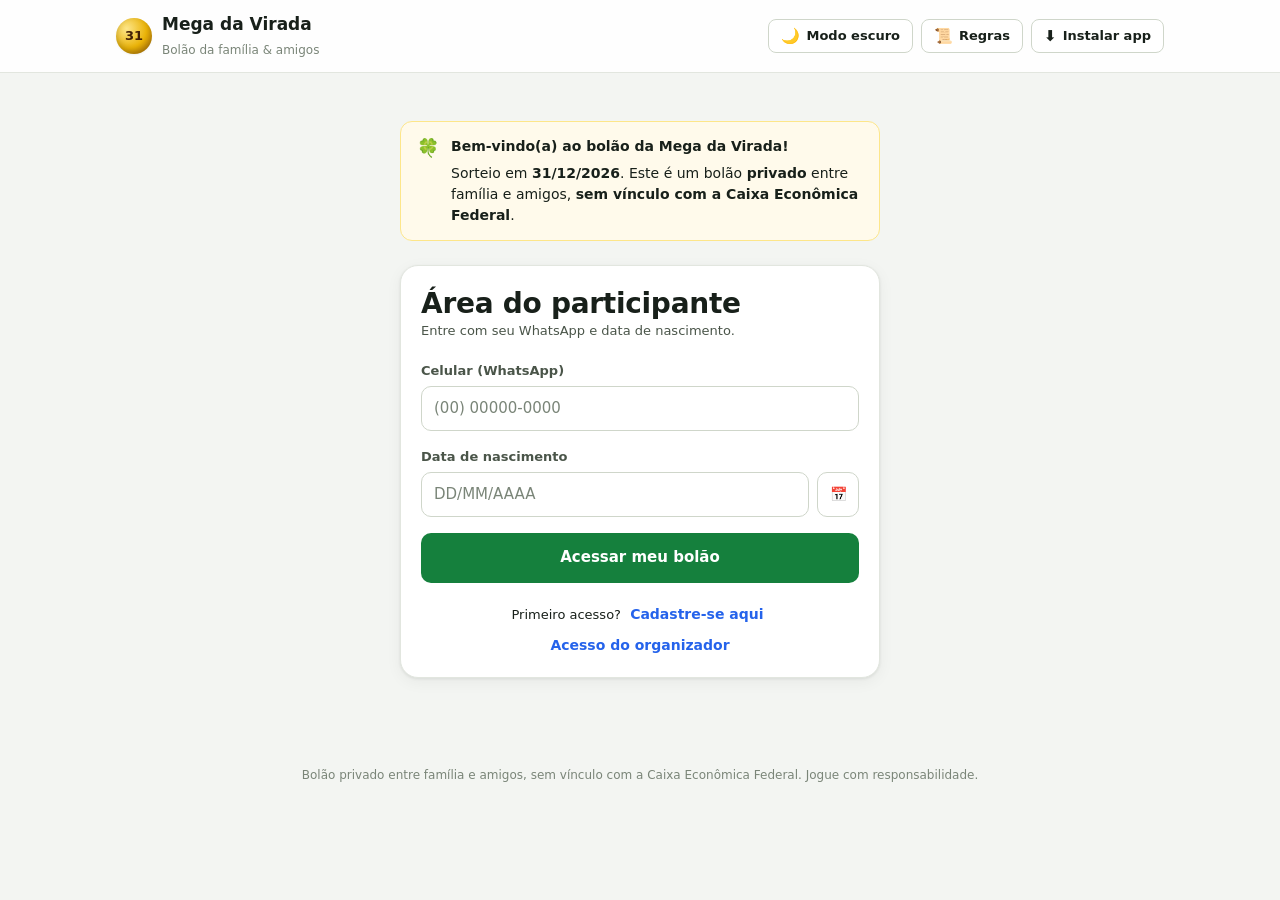
<file: index.html>
<!DOCTYPE html>
<html lang="pt-BR">
<head>
  <meta charset="UTF-8">
  <meta http-equiv="Content-Security-Policy" content="default-src 'self'; script-src 'self' https://cdnjs.cloudflare.com; style-src 'self' 'unsafe-inline' https://fonts.googleapis.com; font-src https://fonts.gstatic.com; img-src 'self' data: blob:; connect-src 'self' https://script.google.com https://script.googleusercontent.com; manifest-src 'self'; worker-src 'self'; object-src 'none'; base-uri 'self'; form-action 'self'">
  <meta name="referrer" content="strict-origin-when-cross-origin">
  <meta name="robots" content="noindex">
  <meta name="viewport" content="width=device-width, initial-scale=1, viewport-fit=cover">
  <title>Bolão da Mega da Virada</title>
  <meta name="description" content="Bolão da Mega da Virada da família e amigos: cadastro, escolha dos 5 jogos, pagamento via PIX e acompanhamento.">
  <meta name="theme-color" content="#15803d">
  <link rel="manifest" href="manifest.json">
  <link rel="icon" href="icons/icon.svg" type="image/svg+xml">
  <link rel="apple-touch-icon" href="icons/apple-touch-icon.png">
  <meta name="apple-mobile-web-app-title" content="Mega Bolão">
  <link rel="preconnect" href="https://fonts.googleapis.com">
  <link rel="preconnect" href="https://fonts.gstatic.com" crossorigin>
  <link rel="stylesheet" href="https://fonts.googleapis.com/css2?family=Inter:wght@400;500;600;700;800&display=swap">
  <script src="js/tema-inicial.js"></script>
  <link rel="stylesheet" href="css/styles.css">
  <script type="module" src="js/main.js"></script>
</head>
<body>
  <div id="progress" class="progress" hidden></div>

  <header class="app-header">
    <div class="app-header__inner">
      <a class="brand" href="./" aria-label="Bolão da Mega da Virada - início">
        <span class="brand__logo brand__logo--virada" aria-hidden="true">31</span>
        <span>
          <span class="brand__name">Mega da Virada</span><br>
          <span class="brand__tag">Bolão da família &amp; amigos</span>
        </span>
      </a>
      <nav class="header-actions">
        <button class="btn btn--outline btn--sm btn--hdr" data-action="toggle-theme" aria-pressed="false" aria-label="Ativar modo escuro" title="Modo escuro"><span data-theme-icon aria-hidden="true">🌙</span> <span class="btn__text" data-theme-label>Modo escuro</span></button>
        <button class="btn btn--outline btn--sm btn--hdr" data-action="open-dialog" data-dialog="dialog-regras" aria-label="Regras do bolão"><span aria-hidden="true">📜</span> <span class="btn__text">Regras</span></button>
        <button class="btn btn--outline btn--sm btn--hdr" data-action="install" aria-label="Instalar app"><span aria-hidden="true">⬇️</span> <span class="btn__text">Instalar app</span></button>
        <button class="btn btn--outline btn--sm" data-action="logout" data-show="user" hidden>Sair</button>
      </nav>
    </div>
  </header>

  <main class="container stack-lg">

    <div id="demo-banner" class="notice notice--warn" hidden>
      <span class="notice__icon" aria-hidden="true">⚙️</span>
      <p><strong>Modo demonstração:</strong> os dados ficam salvos só neste navegador. Para usar a planilha, preencha <code>API_URL</code> em <code>js/config.js</code>.</p>
    </div>

    <!-- ================= LOGIN ================= -->
    <section id="view-login" class="view stack-lg" data-view="guest">
      <div class="notice notice--warn narrow">
        <span class="notice__icon" aria-hidden="true">🍀</span>
        <div>
          <p><strong>Bem-vindo(a) ao bolão da Mega da Virada!</strong></p>
          <p>Sorteio em <strong id="data-sorteio">31/12</strong>. Este é um bolão <strong>privado</strong> entre família e amigos, <strong>sem vínculo com a Caixa Econômica Federal</strong>.</p>
        </div>
      </div>

      <div class="card narrow">
        <h1 class="page-title">Área do participante</h1>
        <p class="page-subtitle small">Entre com seu WhatsApp e data de nascimento.</p>

        <form id="form-login" class="stack" novalidate style="margin-top:20px">
          <div class="field">
            <label class="label" for="login-phone">Celular (WhatsApp)</label>
            <input class="input" id="login-phone" name="phone" type="tel" inputmode="numeric" autocomplete="tel-national" placeholder="(00) 00000-0000" data-mask="phone" required>
          </div>
          <div class="field">
            <label class="label" for="login-birthdate">Data de nascimento</label>
            <div class="input-group">
              <input class="input" id="login-birthdate" name="birthdate" type="text" inputmode="numeric" autocomplete="bday" placeholder="DD/MM/AAAA" maxlength="10" data-mask="date" required>
              <button type="button" class="btn btn--outline btn--icon" data-action="open-calendar" data-target="login-birthdate" aria-label="Abrir calendário">📅</button>
              <input type="date" class="date-proxy" data-proxy-for="login-birthdate" tabindex="-1" aria-hidden="true">
            </div>
          </div>
          <button type="submit" class="btn btn--primary btn--block btn--lg">Acessar meu bolão</button>
        </form>

        <div class="stack-sm center" style="margin-top:20px">
          <p class="small">Primeiro acesso? <button class="btn btn--link" data-action="go-register">Cadastre-se aqui</button></p>
          <div><a class="btn btn--whatsapp btn--sm" data-whatsapp target="_blank" rel="noopener" hidden>💬 Tirar dúvidas no WhatsApp</a></div>
          <div><a class="btn btn--link small muted" href="admin.html">Acesso do organizador</a></div>
        </div>
      </div>
    </section>

    <!-- ================= CADASTRO ================= -->
    <section id="view-register" class="view" data-view="guest" hidden>
      <form id="form-register" class="card stack" style="max-width:640px;margin-inline:auto" novalidate>
        <div>
          <p class="section-title">Primeiro acesso</p>
          <h1 class="page-title">Cadastro no bolão</h1>
        </div>

        <div class="notice">
          <span class="notice__icon" aria-hidden="true">ℹ️</span>
          <div>
            <p><strong>Como funciona o nosso bolão</strong></p>
            <p>A cota é de <strong data-valor="total">R$ 60,00</strong>, dividida assim:</p>
            <dl style="margin:6px 0 0">
              <div class="kv"><dt>Seus 5 jogos individuais (5 × R$ 6,00) — você escolhe as 6 dezenas de cada um</dt><dd data-valor="jogos">R$ 30,00</dd></div>
              <div class="kv"><dt>Fundo do grupo para <strong>jogos especiais de 7, 8 ou 9 dezenas</strong> (a quantidade depende do total arrecadado)</dt><dd data-valor="fundo">R$ 30,00</dd></div>
            </dl>
            <p>Todos os jogos registrados ficam disponíveis no painel para conferência de todos.</p>
            <p>⏰ O pagamento pode ser feito agora ou depois, até <strong data-edicao="prazoPagamento">28/12 às 12h</strong>. Em <strong data-edicao="registroJogos">28/12 às 18h</strong> os jogos são registrados e o bolão é fechado.</p>
          </div>
        </div>

        <div class="field">
          <label class="label" for="reg-name">Nome completo</label>
          <input class="input" id="reg-name" name="name" type="text" autocomplete="name" placeholder="Ex: Maria da Silva" maxlength="100" required>
        </div>
        <div class="grid-2">
          <div class="field">
            <label class="label" for="reg-phone">Celular (WhatsApp)</label>
            <input class="input" id="reg-phone" name="phone" type="tel" inputmode="numeric" autocomplete="tel-national" placeholder="(00) 00000-0000" data-mask="phone" required>
            <span class="hint">É seu login e usamos para confirmar o pagamento.</span>
          </div>
          <div class="field">
            <label class="label" for="reg-birthdate">Data de nascimento</label>
            <div class="input-group">
              <input class="input" id="reg-birthdate" name="birthdate" type="text" inputmode="numeric" autocomplete="bday" placeholder="DD/MM/AAAA" maxlength="10" data-mask="date" required>
              <button type="button" class="btn btn--outline btn--icon" data-action="open-calendar" data-target="reg-birthdate" aria-label="Abrir calendário">📅</button>
              <input type="date" class="date-proxy" data-proxy-for="reg-birthdate" tabindex="-1" aria-hidden="true">
            </div>
          </div>
        </div>

        <label class="checkbox">
          <input type="checkbox" name="terms" required>
          Li e aceito as regras e condições deste bolão privado.
        </label>

        <div class="row row--between">
          <button type="button" class="btn btn--ghost" data-action="go-login">← Voltar</button>
          <button type="submit" class="btn btn--primary">Cadastrar e escolher jogos</button>
        </div>

        <div class="duvidas" data-whatsapp-box hidden>
          <p class="small">Ficou com alguma dúvida antes de se cadastrar? Fale direto com o organizador.</p>
          <a class="btn btn--whatsapp btn--sm" data-whatsapp target="_blank" rel="noopener" hidden>💬 Tirar dúvidas no WhatsApp</a>
        </div>
      </form>
    </section>

    <!-- ================= ESCOLHA DOS 5 JOGOS ================= -->
    <section id="view-wizard" class="view" data-view="user" hidden>
      <div class="card stack" style="max-width:760px;margin-inline:auto">
        <div class="row row--between" style="align-items:flex-start">
          <div>
            <p class="section-title" id="wizard-secao">Seus palpites</p>
            <h1 class="page-title" id="wizard-titulo">Jogo 1 de 5</h1>
            <p class="page-subtitle small" id="wizard-greeting"></p>
          </div>
          <button type="button" class="btn btn--ghost btn--sm" id="btn-cancelar-edicao" data-action="cancel-edit" hidden>✕ Cancelar</button>
        </div>

        <nav class="steps" id="wizard-steps" aria-label="Jogos"></nav>

        <div class="card card--flat stack-sm" style="padding:14px">
          <div class="row row--between row--wrap">
            <span class="small" id="wizard-contador">0 de 6 dezenas marcadas</span>
            <div class="row">
              <button type="button" class="btn btn--outline btn--sm" data-action="surpresinha">🎲 Surpresinha</button>
              <button type="button" class="btn btn--ghost btn--sm" data-action="clear-game">🧹 Limpar</button>
            </div>
          </div>
          <div id="wizard-selecao"></div>
        </div>

        <div class="picker" id="picker" role="group" aria-label="Volante com as dezenas de 01 a 60"></div>
        <p class="hint">A surpresinha completa só as dezenas que faltam — as que você já marcou são mantidas.</p>

        <div class="row row--between">
          <button type="button" class="btn btn--ghost" id="btn-prev-game" data-action="prev-game">← Jogo anterior</button>
          <button type="button" class="btn btn--info" id="btn-next-game" data-action="next-game" style="margin-left:auto">Próximo jogo →</button>
        </div>
      </div>
    </section>

    <!-- ================= REVISÃO ================= -->
    <section id="view-review" class="view" data-view="user" hidden>
      <div class="card stack" style="max-width:640px;margin-inline:auto">
        <div>
          <p class="section-title">Quase lá</p>
          <h1 class="page-title" id="review-titulo">Revise seus 5 jogos</h1>
          <p class="page-subtitle small">Confira com atenção. Nenhum jogo pode ser igual a outro.</p>
        </div>
        <div id="review-list" class="stack-sm"></div>
        <div class="row row--between row--wrap">
          <div class="row row--wrap">
            <button type="button" class="btn btn--ghost" data-action="back-to-wizard">✏️ Alterar números</button>
            <button type="button" class="btn btn--ghost" id="btn-cancelar-revisao" data-action="cancel-edit" hidden>✕ Cancelar</button>
          </div>
          <button type="button" class="btn btn--primary" data-action="submit-games">✅ Confirmar e ir para o pagamento</button>
        </div>
      </div>
    </section>

    <!-- ================= PAGAMENTO PIX ================= -->
    <section id="view-payment" class="view" data-view="user" hidden>
      <div class="card card--brand stack narrow">
        <div class="center stack-sm">
          <p class="section-title" id="pay-preco-label">Valor da cota</p>
          <p class="price" id="pay-preco">R$ 60,00</p>
          <p class="small" id="pay-parcial" hidden></p>
        </div>

        <dl style="margin:0">
          <div class="kv"><dt>Seus 5 jogos individuais (5 × R$ 6,00)</dt><dd data-valor="jogos">R$ 30,00</dd></div>
          <div class="kv"><dt>Fundo do grupo — jogos de 7, 8 ou 9 dezenas</dt><dd data-valor="fundo">R$ 30,00</dd></div>
        </dl>

        <div class="field">
          <label class="label" for="pay-pix" id="pay-pix-label">Chave PIX</label>
          <div class="input-group">
            <input class="input mono" id="pay-pix" type="text" readonly>
            <button class="btn btn--primary" data-action="copy-pix">Copiar</button>
          </div>
          <span class="hint" id="pay-titular"></span>
        </div>

        <div class="notice notice--warn small">
          <span class="notice__icon" aria-hidden="true">⏰</span>
          <div>
            <p><strong>Prazo: até <span data-edicao="prazoPagamento">28/12 às 12h</span>.</strong> Em <span data-edicao="registroJogos">28/12 às 18h</span> os jogos são registrados na loteria e o bolão é fechado — quem não pagou fica de fora.</p>
            <p>Depois de fazer o PIX no app do seu banco, toque em <strong>"Já paguei"</strong> para avisar o organizador.</p>
          </div>
        </div>

        <div class="notice notice--danger small" id="pay-aviso-integral" role="note" hidden>
          <span class="notice__icon" aria-hidden="true">⚠️</span>
          <p><strong>Atenção:</strong> <span id="pay-aviso-integral-texto"></span></p>
        </div>

        <p class="notice notice--success small" id="pay-status" hidden></p>

        <div class="stack-sm">
          <button class="btn btn--primary btn--block btn--lg" id="pay-confirmar" data-action="notify-payment">👉 Já paguei, avisar o organizador</button>
          <button class="btn btn--outline btn--block" id="pay-parcial-btn" data-action="notify-partial">💸 Paguei só uma parte</button>
          <button class="btn btn--outline btn--block" id="pay-depois" data-action="pay-later">🕒 Pagar depois</button>
          <p class="hint center" id="pay-depois-hint">Sem problema: o PIX fica disponível no seu painel até o prazo.</p>
          <button class="btn btn--ghost btn--block" id="pay-voltar" data-action="go-dashboard" hidden>Ir para o meu painel →</button>
          <a class="btn btn--whatsapp btn--block" data-whatsapp target="_blank" rel="noopener" hidden>💬 Dúvidas sobre o pagamento? Fale no WhatsApp</a>
        </div>
      </div>
    </section>

    <!-- ================= PAINEL DO PARTICIPANTE ================= -->
    <section id="view-dashboard" class="view stack-lg" data-view="user" hidden>
      <div class="hero hero--virada">
        <div class="row row--between row--wrap" style="position:relative;z-index:1">
          <div>
            <h1 class="page-title">Olá, <span id="dash-nome"></span>!</h1>
            <p class="page-subtitle small" id="dash-telefone"></p>
          </div>
          <div class="row row--wrap">
            <a class="btn btn--ghost btn--sm" data-whatsapp target="_blank" rel="noopener" hidden>💬 Tirar dúvidas</a>
            <button class="btn btn--ghost btn--sm" data-action="refresh-dashboard">↻ Atualizar</button>
          </div>
        </div>
        <div class="grid-stats" style="margin-top:18px">
          <div class="stat"><p class="stat__label">Pagamento</p><p class="stat__value" id="dash-pagamento">—</p></div>
          <div class="stat"><p class="stat__label">Participantes no bolão</p><p class="stat__value" id="dash-participantes">—</p></div>
          <div class="stat"><p class="stat__label">Cota</p><p class="stat__value" data-valor="total">—</p></div>
          <div class="stat"><p class="stat__label">Bolão</p><p class="stat__value" id="dash-status">—</p></div>
        </div>
      </div>

      <div id="dash-avisos" class="stack-sm" hidden></div>

      <!-- Conferência + comprovante completo: liberados depois do fechamento do bolão -->
      <article class="card stack" id="dash-conferencia" hidden>
        <header class="card__header" style="margin:0">
          <h2 class="card__title">🏆 Conferência do resultado</h2>
          <button class="btn btn--outline btn--sm" data-action="download-all-games">📄 Baixar todos os jogos</button>
        </header>
        <p class="small muted">O bolão está fechado e os jogos estão definitivos. Depois do sorteio, digite as 6 dezenas sorteadas para conferir os seus jogos, os jogos especiais do bolão e os jogos dos outros participantes. Aparecem os jogos com <strong>4 ou mais acertos</strong>.</p>
        <p class="notice notice--warn small" id="conf-meus-fora" hidden>Seus jogos não entram na conferência porque o pagamento da cota não foi confirmado antes do fechamento.</p>
        <form id="form-conf-participante" class="field" novalidate>
          <label class="label" for="conf-part-dezenas">6 dezenas sorteadas</label>
          <div class="input-group">
            <input class="input mono" id="conf-part-dezenas" name="sorteadas" type="text" inputmode="numeric" placeholder="05, 14, 23, 32, 48, 57" autocomplete="off">
            <button type="submit" class="btn btn--warn">Conferir</button>
          </div>
        </form>
        <div id="conf-part-resultado" class="stack-sm"></div>
      </article>

      <div class="grid-3">
        <article class="card card--fill">
          <header class="card__header" style="flex-wrap:wrap">
            <h2 class="card__title" style="white-space:nowrap">Seus 5 jogos</h2>
            <div class="row">
              <button class="btn btn--primary btn--sm" id="btn-editar-jogos" data-action="edit-games" hidden>✏️ Editar</button>
              <button class="btn btn--outline btn--sm" id="btn-comprovante" data-action="download-receipt" hidden>📄 Comprovante</button>
            </div>
          </header>
          <p class="hint" id="dash-meus-prazo" style="margin-bottom:12px" hidden></p>
          <div id="dash-meus-jogos" class="stack-sm"></div>
        </article>

        <article class="card card--fill">
          <header class="card__header">
            <h2 class="card__title">Jogos especiais do bolão</h2>
            <span class="card__icon" aria-hidden="true">🌟</span>
          </header>
          <p class="small muted" style="margin-bottom:12px">Apostas de 7, 8 ou 9 dezenas feitas com o fundo do grupo (<span data-valor="fundo">R$ 30,00</span> de cada cota).</p>
          <div id="dash-oficiais" class="stack-sm"></div>
        </article>

        <article class="card card--fill">
          <header class="card__header">
            <div class="row" style="gap:6px">
              <h2 class="card__title">Jogos do grupo</h2>
              <button class="btn-info" data-action="open-dialog" data-dialog="dialog-info-grupo" aria-label="Por que os jogos do grupo podem mudar?" title="Os jogos podem sofrer alterações">i</button>
            </div>
            <span class="badge" id="dash-outros-qtd">0</span>
          </header>
          <p class="small muted">Transparência total: todas as dezenas apostadas pelos outros participantes, sem nomes nem telefones.</p>
          <details class="disclosure" id="dash-outros-lista" style="margin-top:12px">
            <summary>Ver todos os jogos</summary>
            <div class="disclosure__body scroll-y scroll-y--lg stack-sm" id="dash-outros"></div>
          </details>
        </article>
      </div>

      <div class="banner">
        <div>
          <p style="color:#fff;font-weight:700;font-size:15px">🤝 Convide família e amigos</p>
          <p>O prêmio já está em <span data-edicao="premioEstimado">mais de R$ 1 bilhão</span>! Mais gente no bolão = mais jogos especiais para todos.</p>
        </div>
        <div class="row row--wrap">
          <button class="btn btn--whatsapp btn--sm" data-action="invite-whatsapp">📱 WhatsApp</button>
          <button class="btn btn--outline btn--sm" data-action="invite-share">📤 Outros apps</button>
          <button class="btn btn--outline btn--sm" data-action="invite-copy">🔗 Copiar convite</button>
        </div>
      </div>
    </section>
  </main>

  <footer class="app-footer">
    Bolão privado entre família e amigos, sem vínculo com a Caixa Econômica Federal. Jogue com responsabilidade.
  </footer>

  <!-- ================= DIÁLOGOS ================= -->
  <dialog class="modal" id="dialog-regras">
    <div class="modal__header"><h3 class="modal__title">📜 Regras do bolão</h3></div>
    <div class="modal__body stack-sm small">
      <p>Cada participante paga uma cota de <strong data-valor="total">R$ 60,00</strong> via PIX:</p>
      <p><strong data-valor="jogos">R$ 30,00</strong> pagam os seus <strong>5 jogos</strong> de 6 dezenas, escolhidos por você.</p>
      <p><strong data-valor="fundo">R$ 30,00</strong> vão para o <strong>fundo do grupo</strong>, usado pelo organizador para jogos especiais de 7, 8 ou 9 dezenas.</p>
      <p>O pagamento vai até <strong data-edicao="prazoPagamento">28/12 às 12h</strong>. Em <strong data-edicao="registroJogos">28/12 às 18h</strong> os jogos são registrados e o bolão é fechado — só participa quem tiver o pagamento confirmado. O registro é antecipado por causa da instabilidade do sistema das loterias nos dias 30 e 31/12.</p>
      <p>Dá para pagar a cota em partes, mas ela precisa estar <strong>paga por inteiro até o prazo</strong>. Quem não completar o pagamento não participa do bolão e <strong>o valor já pago não é devolvido</strong>.</p>
    </div>
    <div class="modal__footer"><button class="btn btn--info" data-action="close-dialog">Entendi</button></div>
  </dialog>

  <dialog class="modal" id="dialog-convite">
    <div class="modal__header"><h3 class="modal__title">🎉 Cadastro concluído! Bora chamar mais gente?</h3></div>
    <div class="modal__body stack-sm small">
      <p>O prêmio da Mega da Virada já está em <strong data-edicao="premioEstimado">mais de R$ 1 bilhão</strong>. Cada nova cota aumenta o fundo do grupo e garante mais jogos especiais de 7, 8 e 9 dezenas — mais chances para todo mundo.</p>
      <p class="muted">Mensagem que será enviada:</p>
      <p class="card card--flat" style="padding:12px;white-space:pre-line;font-size:13px" data-convite-preview></p>
    </div>
    <div class="modal__footer">
      <button class="btn btn--whatsapp" data-action="invite-whatsapp">📱 WhatsApp</button>
      <button class="btn btn--outline" data-action="invite-share">📤 Outros apps</button>
      <button class="btn btn--outline" data-action="invite-copy">🔗 Copiar</button>
      <button class="btn btn--ghost" data-action="close-dialog">Agora não</button>
    </div>
  </dialog>

  <dialog class="modal" id="dialog-pag-parcial">
    <form id="form-pag-parcial" novalidate>
      <div class="modal__header"><h3 class="modal__title">💸 Informar pagamento parcial</h3></div>
      <div class="modal__body stack-sm">
        <p class="small" id="parcial-info"></p>
        <div class="field">
          <label class="label" for="parcial-valor">Valor que você pagou agora (R$)</label>
          <input class="input mono" id="parcial-valor" name="valor" type="text" inputmode="decimal" autocomplete="off" maxlength="12" required>
          <span class="hint">O organizador recebe um aviso e, depois de conferir no extrato, registra o valor. O restante pode ser pago até <span data-edicao="prazoPagamento">28/12 às 12h</span>.</span>
        </div>
      </div>
      <div class="modal__footer">
        <button type="button" class="btn btn--ghost" data-action="close-dialog">Cancelar</button>
        <button type="submit" class="btn btn--primary">📨 Avisar o organizador</button>
      </div>
    </form>
  </dialog>

  <dialog class="modal" id="dialog-info-grupo">
    <div class="modal__header"><h3 class="modal__title">ℹ️ Os jogos do grupo podem mudar</h3></div>
    <div class="modal__body stack-sm small">
      <p>Os jogos mostrados aqui <strong>ainda podem sofrer alterações</strong>: cada participante pode editar os próprios palpites até o fechamento do bolão, em <strong data-edicao="registroJogos">28/12 às 18h</strong>.</p>
      <p>A lista também muda quando novas pessoas entram no bolão ou quando alguém é removido pelo organizador.</p>
      <p>Depois do fechamento, os jogos ficam definitivos e são esses que serão registrados na loteria.</p>
    </div>
    <div class="modal__footer"><button class="btn btn--info" data-action="close-dialog">Entendi</button></div>
  </dialog>

  <dialog class="modal" id="dialog-install">
    <div class="modal__header"><h3 class="modal__title">Instalar aplicativo</h3></div>
    <div class="modal__body small" id="install-instructions"></div>
    <div class="modal__footer"><button class="btn btn--outline" data-action="close-dialog">Entendi</button></div>
  </dialog>

  <div class="toasts" id="toasts" aria-live="polite" aria-atomic="false"></div>
</body>
</html>
</file>
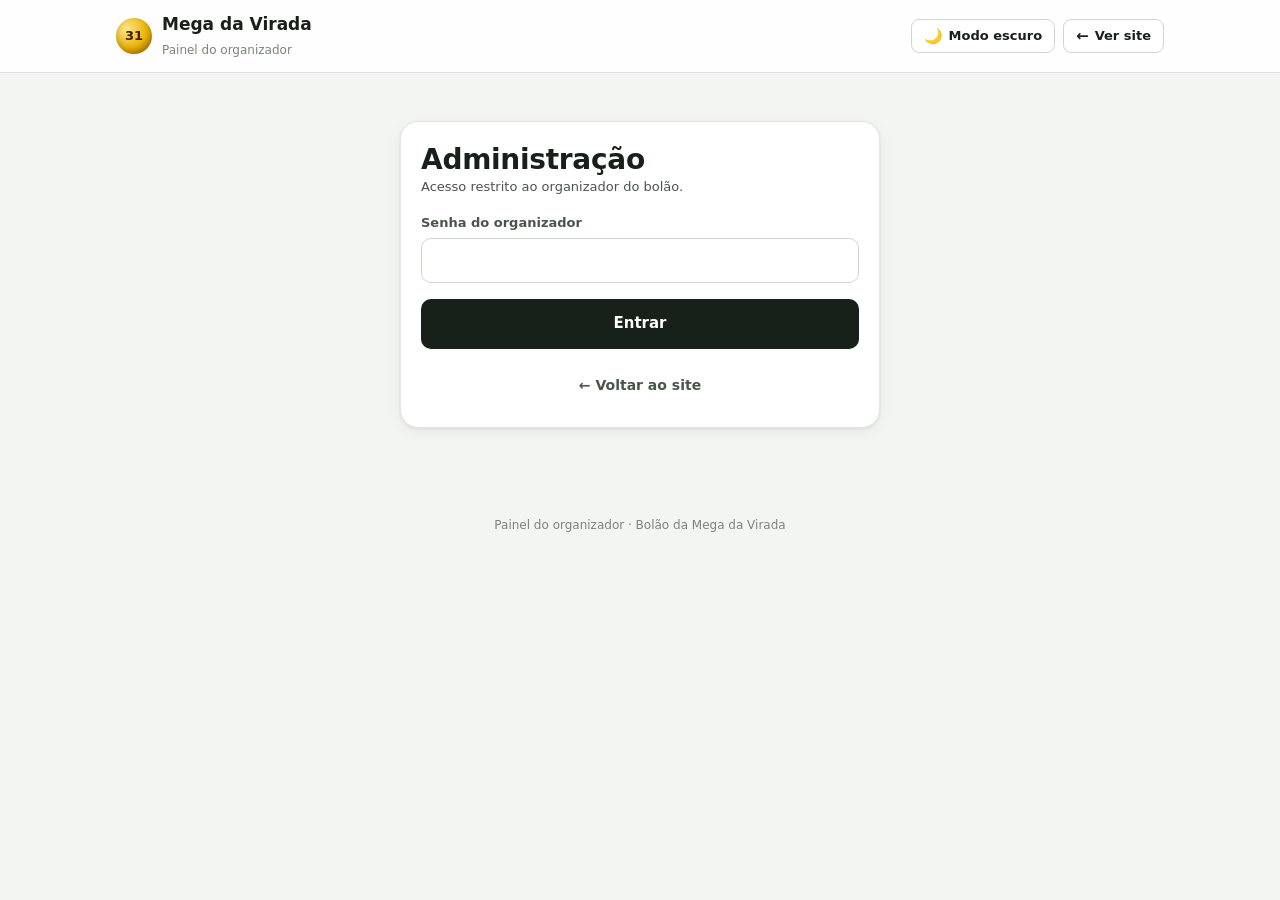
<file: admin.html>
<!DOCTYPE html>
<html lang="pt-BR">
<head>
  <meta charset="UTF-8">
  <meta http-equiv="Content-Security-Policy" content="default-src 'self'; script-src 'self' https://cdnjs.cloudflare.com; style-src 'self' 'unsafe-inline' https://fonts.googleapis.com; font-src https://fonts.gstatic.com; img-src 'self' data: blob:; connect-src 'self' https://script.google.com https://script.googleusercontent.com; manifest-src 'self'; worker-src 'self'; object-src 'none'; base-uri 'self'; form-action 'self'">
  <meta name="referrer" content="strict-origin-when-cross-origin">
  <meta name="viewport" content="width=device-width, initial-scale=1, viewport-fit=cover">
  <title>Organizador · Bolão da Mega da Virada</title>
  <meta name="robots" content="noindex">
  <meta name="theme-color" content="#15803d">
  <link rel="manifest" href="manifest.json">
  <link rel="icon" href="icons/icon.svg" type="image/svg+xml">
  <link rel="apple-touch-icon" href="icons/apple-touch-icon.png">
  <link rel="preconnect" href="https://fonts.googleapis.com">
  <link rel="preconnect" href="https://fonts.gstatic.com" crossorigin>
  <link rel="stylesheet" href="https://fonts.googleapis.com/css2?family=Inter:wght@400;500;600;700;800&display=swap">
  <script src="js/tema-inicial.js"></script>
  <link rel="stylesheet" href="css/styles.css">
  <script type="module" src="js/admin-main.js"></script>
</head>
<body>
  <div id="progress" class="progress" hidden></div>

  <header class="app-header">
    <div class="app-header__inner">
      <a class="brand" href="./" aria-label="Voltar ao site do bolão">
        <span class="brand__logo brand__logo--virada" aria-hidden="true">31</span>
        <span>
          <span class="brand__name">Mega da Virada</span><br>
          <span class="brand__tag">Painel do organizador</span>
        </span>
      </a>
      <nav class="header-actions">
        <button class="btn btn--outline btn--sm btn--hdr" data-action="toggle-theme" aria-pressed="false" aria-label="Ativar modo escuro" title="Modo escuro"><span data-theme-icon aria-hidden="true">🌙</span> <span class="btn__text" data-theme-label>Modo escuro</span></button>
        <a class="btn btn--outline btn--sm btn--hdr" href="./" aria-label="Ver site"><span aria-hidden="true">←</span> <span class="btn__text">Ver site</span></a>
        <button class="btn btn--outline btn--sm" data-action="logout" data-show="admin" hidden>Sair</button>
      </nav>
    </div>
  </header>

  <main class="container stack-lg">

    <div id="demo-banner" class="notice notice--warn" hidden>
      <span class="notice__icon" aria-hidden="true">⚙️</span>
      <p><strong>Modo demonstração:</strong> dados salvos só neste navegador. Senha do organizador: <code id="demo-senha"></code>.</p>
    </div>

    <!-- ================= LOGIN ADMIN ================= -->
    <section id="view-admin-login" class="view" data-view="guest">
      <form id="form-admin-login" class="card narrow stack" novalidate>
        <div>
          <h1 class="page-title">Administração</h1>
          <p class="page-subtitle small">Acesso restrito ao organizador do bolão.</p>
        </div>
        <div class="field">
          <label class="label" for="admin-pass">Senha do organizador</label>
          <input class="input" id="admin-pass" name="password" type="password" autocomplete="current-password" required>
        </div>
        <button type="submit" class="btn btn--dark btn--block btn--lg">Entrar</button>
        <a class="btn btn--ghost btn--block" href="./">← Voltar ao site</a>
      </form>
    </section>

    <!-- ================= PAINEL ADMIN ================= -->
    <section id="view-admin" class="view stack-lg" data-view="admin" hidden>
      <div class="row row--between row--wrap">
        <div>
          <h1 class="page-title">Painel do organizador</h1>
          <p class="page-subtitle small">Pagamentos, jogos oficiais e configuração do bolão.</p>
        </div>
        <button class="btn btn--outline btn--sm" data-action="refresh-admin">↻ Atualizar</button>
      </div>

      <!-- Status do bolão -->
      <div class="card stack-sm" style="border-color:var(--warn-border)">
        <div class="row row--between row--wrap">
          <div class="stack-sm">
            <p class="section-title">Status do bolão</p>
            <div class="row row--wrap" id="adm-status"></div>
          </div>
          <div class="row row--wrap">
            <button class="btn btn--danger btn--sm" data-action="close-bolao">🔒 Fechar bolão</button>
            <button class="btn btn--outline btn--sm" data-action="open-bolao" hidden>🔓 Reabrir bolão</button>
            <button class="btn btn--primary btn--sm" data-action="confirm-lottery">✅ Confirmar registro na loteria</button>
          </div>
        </div>
      </div>

      <!-- Métricas -->
      <div class="grid-stats">
        <div class="card metric"><p class="metric__label">Participantes</p><p class="metric__value" id="m-total">0</p></div>
        <div class="card metric"><p class="metric__label">Pagos</p><p class="metric__value text-brand" id="m-pagos">0</p></div>
        <div class="card metric"><p class="metric__label">Pendentes</p><p class="metric__value" style="color:var(--warn)" id="m-pendentes">0</p></div>
        <div class="card metric"><p class="metric__label">Arrecadado</p><p class="metric__value" id="m-arrecadado">R$ 0,00</p></div>
        <div class="card metric"><p class="metric__label" id="m-fundo-label">Fundo</p><p class="metric__value" style="color:var(--gold)" id="m-fundo">R$ 0,00</p></div>
        <div class="card metric"><p class="metric__label">Jogos a registrar</p><p class="metric__value" id="m-jogos">0</p></div>
      </div>

      <div class="tabs" role="tablist" aria-label="Seções do painel">
        <button class="tabs__btn" role="tab" data-action="tab" data-tab="participantes">👥 Participantes</button>
        <button class="tabs__btn" role="tab" data-action="tab" data-tab="novo">➕ Novo jogo oficial</button>
        <button class="tabs__btn" role="tab" data-action="tab" data-tab="oficiais">⭐ Jogos oficiais &amp; exportação</button>
        <button class="tabs__btn" role="tab" data-action="tab" data-tab="conferencia">🏆 Conferência</button>
        <button class="tabs__btn" role="tab" data-action="tab" data-tab="config">⚙️ PIX, cota &amp; notificações</button>
      </div>

      <!-- Participantes -->
      <div class="stack" data-panel="participantes">
        <div class="row row--between row--wrap">
          <h2 class="card__title">Participantes <span class="badge" id="adm-qtd"></span></h2>
          <div class="row" style="flex:1 1 320px;justify-content:flex-end">
            <input class="input" id="adm-busca" type="search" placeholder="Buscar por nome ou celular" style="min-height:36px;flex:0 1 260px;min-width:0">
            <select class="select" id="adm-filtro" style="min-height:36px;width:auto;flex:none">
              <option value="todos">Todos</option>
              <option value="pago">Pagos</option>
              <option value="pendente">Pendentes</option>
            </select>
          </div>
        </div>
        <div class="bulk-bar" id="adm-lote" role="region" aria-label="Ações para os selecionados" hidden>
          <strong class="small" id="adm-lote-qtd" aria-live="polite"></strong>
          <div class="row row--wrap">
            <button class="btn btn--primary btn--sm" data-action="bulk-pay">✓ Dar baixa</button>
            <button class="btn btn--danger btn--sm" data-action="bulk-delete">Excluir</button>
            <button class="btn btn--ghost btn--sm" data-action="bulk-clear">Limpar seleção</button>
          </div>
        </div>
        <div class="table-wrap">
          <table class="table">
            <thead>
              <tr>
                <th class="col-check"><input type="checkbox" id="adm-check-todos" aria-label="Selecionar todos os participantes listados"></th>
                <th>Nome</th>
                <th>Nascimento</th>
                <th>Jogos</th>
                <th>Pagamento</th>
                <th style="text-align:right">Ações</th>
              </tr>
            </thead>
            <tbody id="adm-tabela"></tbody>
          </table>
        </div>
      </div>

      <!-- Novo jogo oficial -->
      <div class="card stack" data-panel="novo" hidden>
        <div>
          <h2 class="card__title">Cadastrar jogo oficial do bolão</h2>
          <p class="small muted">Jogos de 6 a 9 dezenas pagos com o fundo do grupo. Os de mais de 6 dezenas aparecem em destaque dourado para todos.</p>
        </div>
        <div class="tabs" id="adm-tamanhos" role="tablist" aria-label="Quantidade de dezenas"></div>
        <div class="card card--flat stack-sm" style="padding:14px">
          <div class="row row--between row--wrap">
            <span class="small" id="adm-contador"></span>
            <div class="row">
              <button type="button" class="btn btn--outline btn--sm" data-action="admin-surpresinha">🎲 Surpresinha</button>
              <button type="button" class="btn btn--ghost btn--sm" data-action="admin-clear">🧹 Limpar</button>
            </div>
          </div>
          <div id="adm-selecao"></div>
        </div>
        <div class="picker" id="adm-picker" role="group" aria-label="Volante com as dezenas de 01 a 60"></div>
        <button class="btn btn--primary btn--block btn--lg" data-action="save-official">💾 Salvar jogo oficial</button>
      </div>

      <!-- Jogos oficiais + exportação -->
      <div class="grid-2" data-panel="oficiais" hidden>
        <article class="card">
          <header class="card__header">
            <h2 class="card__title">Jogos oficiais salvos</h2>
            <span class="badge" id="adm-oficiais-qtd">0</span>
          </header>
          <div id="adm-oficiais" class="stack-sm scroll-y scroll-y--lg"></div>
        </article>
        <article class="card stack">
          <header class="card__header" style="margin:0">
            <h2 class="card__title">Exportar todos os jogos</h2>
            <span class="card__icon" aria-hidden="true">📤</span>
          </header>
          <p class="small muted">Junta os jogos oficiais do bolão com os jogos dos participantes. O TXT tem um jogo por linha (ex.: <code>02,07,15,23,28,50</code>) para facilitar o registro na loteria.</p>
          <label class="checkbox"><input type="checkbox" id="exp-pendentes"> Incluir participantes com pagamento pendente</label>
          <div class="row row--wrap">
            <button class="btn btn--dark grow" data-action="export-txt">📝 Baixar TXT</button>
            <button class="btn btn--outline grow" data-action="export-pdf">📄 Baixar PDF</button>
          </div>
        </article>
      </div>

      <!-- Conferência do resultado -->
      <div class="card stack" style="max-width:760px" data-panel="conferencia" hidden>
        <header class="card__header" style="margin:0">
          <h2 class="card__title">Conferência do resultado</h2>
          <span class="card__icon" aria-hidden="true">🏆</span>
        </header>
        <div id="conf-aviso" class="notice notice--warn small" hidden>
          <span class="notice__icon" aria-hidden="true">🔓</span>
          <p>O bolão ainda está <strong>aberto</strong>. Feche o bolão antes do sorteio para que a lista de jogos fique definitiva.</p>
        </div>
        <p class="small muted">Digite as 6 dezenas sorteadas. São conferidos os jogos oficiais do bolão e os jogos dos participantes com pagamento confirmado, e aparecem os que tiveram <strong>4 ou mais acertos</strong> (quadra, quina ou sena). Nos jogos de 7 a 9 dezenas mostramos quantas apostas premiadas o jogo vale.</p>
        <form id="form-conferencia" class="field" novalidate>
          <label class="label" for="conf-dezenas">6 dezenas sorteadas</label>
          <div class="input-group">
            <input class="input mono" id="conf-dezenas" name="sorteadas" type="text" inputmode="numeric" placeholder="05, 14, 23, 32, 48, 57" autocomplete="off">
            <button type="submit" class="btn btn--warn">Conferir</button>
          </div>
        </form>
        <div id="conf-resultado" class="stack-sm"></div>
      </div>

      <!-- Configuração do PIX -->
      <form id="form-adm-pix" class="card stack" style="max-width:640px" data-panel="config" novalidate hidden>
        <header class="card__header" style="margin:0"><h2 class="card__title">PIX, cota e notificações</h2><span class="card__icon" aria-hidden="true">🏦</span></header>
        <div class="field">
          <label class="label" for="cfg-pix">Chave PIX</label>
          <input class="input mono" id="cfg-pix" name="pixKey" type="text" maxlength="120" placeholder="E-mail, CPF, celular ou chave aleatória" required>
          <span class="hint">Exibida com botão de copiar para os participantes.</span>
        </div>
        <div class="grid-2" style="gap:12px">
          <div class="field">
            <label class="label" for="cfg-tipo">Tipo de chave</label>
            <select class="select" id="cfg-tipo" name="pixTipo">
              <option value="E-mail">E-mail</option>
              <option value="CPF">CPF</option>
              <option value="CNPJ">CNPJ</option>
              <option value="Telefone">Telefone / celular</option>
              <option value="Chave Aleatória">Chave aleatória</option>
            </select>
          </div>
          <div class="field">
            <label class="label" for="cfg-nome">Titular da conta</label>
            <input class="input" id="cfg-nome" name="pixNome" type="text" maxlength="100" placeholder="Nome que aparece no banco">
          </div>
        </div>
        <div class="field">
          <label class="label" for="cfg-banco">Instituição (banco)</label>
          <input class="input" id="cfg-banco" name="pixBanco" type="text" maxlength="80" placeholder="Ex.: Nubank, Banco do Brasil, Inter">
          <span class="hint">Aparece para o participante junto com a chave, para ele conferir antes de pagar.</span>
        </div>
        <div class="field">
          <label class="label" for="cfg-whats">💬 WhatsApp do organizador</label>
          <input class="input" id="cfg-whats" name="whatsapp" type="tel" inputmode="numeric" autocomplete="tel-national" maxlength="20" placeholder="(11) 98765-4321">
          <span class="hint">Os participantes veem o botão “Tirar dúvidas no WhatsApp” no login, no cadastro, no pagamento e no painel. Deixe em branco para esconder.</span>
        </div>
        <div class="field">
          <label class="label" for="cfg-valor">💰 Valor da cota (R$)</label>
          <input class="input mono" id="cfg-valor" name="valorTotal" type="text" inputmode="decimal" maxlength="10" placeholder="60,00" required>
          <span class="hint" id="cfg-valor-divisao"></span>
        </div>
        <div class="field">
          <label class="label" for="cfg-email">📬 E-mail para notificações</label>
          <input class="input" id="cfg-email" name="notificationEmail" type="email" maxlength="120" placeholder="seu-email@gmail.com">
          <span class="hint">Você recebe um e-mail a cada novo cadastro e a cada aviso de pagamento.</span>
        </div>
        <button type="submit" class="btn btn--dark">💾 Salvar configurações</button>
      </form>
    </section>
  </main>

  <footer class="app-footer">
    Painel do organizador · Bolão da Mega da Virada
  </footer>

  <!-- ================= DIÁLOGOS ================= -->
  <dialog class="modal" id="dialog-jogos">
    <div class="modal__header"><h3 class="modal__title" id="jogos-titulo">Jogos</h3></div>
    <div class="modal__body stack-sm" id="jogos-lista"></div>
    <div class="modal__footer"><button class="btn btn--outline" data-action="close-dialog">Fechar</button></div>
  </dialog>

  <dialog class="modal" id="dialog-pagamentos">
    <div class="modal__header"><h3 class="modal__title" id="pag-titulo">Valores pagos</h3></div>
    <div class="modal__body stack">
      <div id="pag-resumo" class="stack-sm"></div>
      <div class="notice small" id="pag-aviso" hidden>
        <span class="notice__icon" aria-hidden="true">📨</span>
        <p id="pag-aviso-texto"></p>
      </div>
      <p class="notice notice--success small" id="pag-quitado" hidden>✅ Cota quitada. Para corrigir, remova um lançamento abaixo.</p>
      <form id="form-pagamento" class="stack-sm" novalidate>
        <div class="grid-2" style="gap:10px">
          <div class="field">
            <label class="label" for="pag-valor">Valor recebido</label>
            <input class="input mono" id="pag-valor" name="valor" type="text" inputmode="decimal" autocomplete="off" maxlength="12">
            <span class="hint">Em branco = quita o que falta.</span>
          </div>
          <div class="field">
            <label class="label" for="pag-obs">Observação <span class="muted">(opcional)</span></label>
            <input class="input" id="pag-obs" name="observacao" type="text" maxlength="200" placeholder="Ex.: 2ª parte via PIX">
          </div>
        </div>
        <button type="submit" class="btn btn--primary btn--block">💵 Lançar pagamento</button>
      </form>
      <div class="stack-sm">
        <p class="section-title">Histórico</p>
        <ul class="pay-list" id="pag-historico"></ul>
      </div>
    </div>
    <div class="modal__footer"><button class="btn btn--outline" data-action="close-dialog">Fechar</button></div>
  </dialog>

  <dialog class="modal" id="dialog-confirm">
    <div class="modal__header"><h3 class="modal__title" id="confirm-title">Confirmar</h3></div>
    <div class="modal__body small" id="confirm-message"></div>
    <div class="modal__footer">
      <button class="btn btn--ghost" value="cancel" data-confirm="false">Cancelar</button>
      <button class="btn btn--primary" value="ok" data-confirm="true" id="confirm-ok">Confirmar</button>
    </div>
  </dialog>

  <div class="toasts" id="toasts" aria-live="polite" aria-atomic="false"></div>
</body>
</html>
</file>
<file: css/styles.css>
/* ==========================================================================
   Bolão da Mega da Virada — Estilos (mesmo design system do Bolão Mega Sena)
   ========================================================================== */

/* ---------- Tokens ---------- */
:root {
  color-scheme: light;

  --bg: #f3f5f2;
  --surface: #ffffff;
  --surface-2: #f7f8f6;
  --surface-3: #eef1ec;
  --border: #e2e6df;
  --border-strong: #cfd6ca;

  --text: #18201a;
  --text-2: #4a5549;
  --text-3: #7a8578;

  --brand: #15803d;
  --brand-600: #16a34a;
  --brand-700: #166534;
  --brand-50: #ecfdf3;
  --brand-100: #d1fadf;
  --on-brand: #ffffff;

  --info: #2563eb;
  --info-bg: #eff4ff;
  --info-border: #c7d7fe;
  --warn: #92400e;
  --warn-bg: #fffaeb;
  --warn-border: #fde68a;
  --danger: #b42318;
  --danger-bg: #fef3f2;
  --danger-border: #fecdca;
  --purple: #7c3aed;
  --purple-bg: #f5f3ff;
  --info-solid: #2563eb;
  --purple-solid: #7c3aed;
  --gold: #a16207;
  --gold-bg: #fefce8;

  --radius-sm: 8px;
  --radius: 12px;
  --radius-lg: 18px;
  --shadow-sm: 0 1px 2px rgb(16 24 16 / .06);
  --shadow: 0 1px 3px rgb(16 24 16 / .08), 0 4px 16px rgb(16 24 16 / .05);
  --shadow-lg: 0 20px 50px rgb(16 24 16 / .18);

  --font: "Inter", system-ui, -apple-system, "Segoe UI", Roboto, sans-serif;
  --mono: ui-monospace, "SFMono-Regular", "Cascadia Mono", Consolas, monospace;
  --ease: cubic-bezier(.2, .8, .2, 1);
}

/* Tema escuro: segue o aparelho, a menos que a pessoa tenha escolhido o claro no botão 🌙/☀️ */
@media (prefers-color-scheme: dark) {
  :root:not([data-theme="light"]) {
    color-scheme: dark;
    --bg: #0e1310;
    --surface: #151c17;
    --surface-2: #1a221c;
    --surface-3: #212b23;
    --border: #2a352c;
    --border-strong: #3a473c;
    --text: #e8eee8;
    --text-2: #b4bfb3;
    --text-3: #8a9688;
    --brand: #22c55e;
    --brand-600: #16a34a;
    --brand-700: #4ade80;
    --brand-50: #10291a;
    --brand-100: #14361f;
    --on-brand: #04170a;
    --info: #7aa2ff;
    --info-bg: #141d33;
    --info-border: #263a66;
    --warn: #fcd34d;
    --warn-bg: #2a2110;
    --warn-border: #4d3b12;
    --danger: #fca5a5;
    --danger-bg: #2c1414;
    --danger-border: #5a2222;
    --purple: #c4b5fd;
    --purple-bg: #1f1833;
    --gold: #fde047;
    --gold-bg: #29250d;
    --shadow: 0 1px 3px rgb(0 0 0 / .4), 0 4px 16px rgb(0 0 0 / .25);
    --shadow-lg: 0 20px 50px rgb(0 0 0 / .5);
  }
}
/* Escolha manual do modo escuro (data-theme="dark" no <html>) */
:root[data-theme="dark"] {
  color-scheme: dark;
  --bg: #0e1310;
  --surface: #151c17;
  --surface-2: #1a221c;
  --surface-3: #212b23;
  --border: #2a352c;
  --border-strong: #3a473c;
  --text: #e8eee8;
  --text-2: #b4bfb3;
  --text-3: #8a9688;
  --brand: #22c55e;
  --brand-600: #16a34a;
  --brand-700: #4ade80;
  --brand-50: #10291a;
  --brand-100: #14361f;
  --on-brand: #04170a;
  --info: #7aa2ff;
  --info-bg: #141d33;
  --info-border: #263a66;
  --warn: #fcd34d;
  --warn-bg: #2a2110;
  --warn-border: #4d3b12;
  --danger: #fca5a5;
  --danger-bg: #2c1414;
  --danger-border: #5a2222;
  --purple: #c4b5fd;
  --purple-bg: #1f1833;
  --gold: #fde047;
  --gold-bg: #29250d;
  --shadow: 0 1px 3px rgb(0 0 0 / .4), 0 4px 16px rgb(0 0 0 / .25);
  --shadow-lg: 0 20px 50px rgb(0 0 0 / .5);
}

/* ---------- Base ---------- */
*, *::before, *::after { box-sizing: border-box; }
[hidden] { display: none !important; }

html { -webkit-text-size-adjust: 100%; }
body {
  margin: 0;
  font-family: var(--font);
  font-size: 15px;
  line-height: 1.5;
  color: var(--text);
  background: var(--bg);
  -webkit-font-smoothing: antialiased;
  min-height: 100dvh;
}

h1, h2, h3, h4, p { margin: 0; }
h1, h2, h3 { line-height: 1.25; letter-spacing: -.01em; }
a { color: var(--info); }
button, input, select, textarea { font: inherit; color: inherit; }
img, svg { display: block; }

:focus-visible { outline: 2px solid var(--brand); outline-offset: 2px; }

.sr-only {
  position: absolute; width: 1px; height: 1px; padding: 0; margin: -1px;
  overflow: hidden; clip: rect(0 0 0 0); white-space: nowrap; border: 0;
}

/* ---------- Layout ---------- */
.app-header {
  position: sticky; top: 0; z-index: 20;
  background: color-mix(in srgb, var(--surface) 88%, transparent);
  backdrop-filter: saturate(1.4) blur(10px);
  border-bottom: 1px solid var(--border);
}
.app-header__inner {
  max-width: 1080px; margin: 0 auto; padding: 12px 16px;
  display: flex; align-items: center; justify-content: space-between; gap: 12px;
}
.brand { display: flex; align-items: center; gap: 10px; text-decoration: none; color: inherit; }
.brand__logo {
  width: 36px; height: 36px; border-radius: 50%;
  background: radial-gradient(circle at 30% 30%, #4ade80, var(--brand) 60%, #0f5c2c);
  display: grid; place-items: center; color: #fff; font-weight: 800; font-size: 14px;
  box-shadow: inset 0 -3px 6px rgb(0 0 0 / .2), var(--shadow-sm);
}
.brand__name { font-weight: 800; font-size: 17px; }
.brand__tag { font-size: 12px; color: var(--text-3); }
.header-actions { display: flex; gap: 8px; align-items: center; }

.container { max-width: 1080px; margin: 0 auto; padding: 24px 16px 64px; }
.view { animation: fade-in .25s var(--ease); }
.narrow { max-width: 480px; margin-inline: auto; }

.stack > * + * { margin-top: 16px; }
.stack-sm > * + * { margin-top: 8px; }
.stack-lg > * + * { margin-top: 24px; }
.row { display: flex; gap: 8px; align-items: center; }
.row--between { justify-content: space-between; }
.row--wrap { flex-wrap: wrap; }
.grow { flex: 1; min-width: 0; }

.grid { display: grid; gap: 16px; }
.grid-2 { display: grid; gap: 16px; grid-template-columns: repeat(auto-fit, minmax(min(100%, 280px), 1fr)); }
.grid-3 { display: grid; gap: 16px; grid-template-columns: repeat(auto-fit, minmax(min(100%, 260px), 1fr)); }
.grid-history { grid-template-columns: 1fr; align-items: start; }
@media (min-width: 900px) { .grid-history { grid-template-columns: 1fr 2fr; } }
.grid-stats { display: grid; gap: 12px; grid-template-columns: repeat(auto-fit, minmax(min(100%, 150px), 1fr)); }

.section-title {
  font-size: 12px; font-weight: 700; text-transform: uppercase; letter-spacing: .06em;
  color: var(--text-3);
}
.page-title { font-size: clamp(22px, 4vw, 28px); font-weight: 800; }
.page-subtitle { color: var(--text-2); }
.muted { color: var(--text-3); }
.small { font-size: 13px; }
.xsmall { font-size: 12px; }
.mono { font-family: var(--mono); }
.center { text-align: center; }
.text-brand { color: var(--brand); }

/* ---------- Card ---------- */
.card {
  background: var(--surface);
  border: 1px solid var(--border);
  border-radius: var(--radius-lg);
  padding: 20px;
  box-shadow: var(--shadow);
}
.card--flat { box-shadow: none; background: var(--surface-2); }
.card--brand {
  background: linear-gradient(145deg, var(--brand-50), var(--surface) 70%);
  border-color: var(--brand-100);
}
.card__header { display: flex; align-items: center; justify-content: space-between; gap: 8px; margin-bottom: 14px; }
.card__title { font-size: 15px; font-weight: 700; }
.card__icon {
  width: 34px; height: 34px; border-radius: 10px; display: grid; place-items: center;
  background: var(--surface-3); font-size: 17px; flex-shrink: 0;
}
.card--fill { display: flex; flex-direction: column; }
.card--fill > .card__footer { margin-top: auto; padding-top: 16px; }

.hero {
  background: linear-gradient(135deg, #166534, #15803d 45%, #22a35a);
  color: #fff; border-radius: var(--radius-lg); padding: 24px;
  box-shadow: var(--shadow); position: relative; overflow: hidden;
}
.hero::after {
  content: ""; position: absolute; right: -60px; top: -60px; width: 220px; height: 220px;
  border-radius: 50%; background: rgb(255 255 255 / .08);
}
.hero .page-subtitle { color: rgb(255 255 255 / .8); }

/* ---------- Stat ---------- */
.stat {
  background: rgb(255 255 255 / .12); border: 1px solid rgb(255 255 255 / .18);
  border-radius: var(--radius); padding: 12px 14px; position: relative; z-index: 1;
}
.stat__label { font-size: 11px; text-transform: uppercase; letter-spacing: .06em; opacity: .8; font-weight: 600; }
.stat__value { font-size: 18px; font-weight: 800; margin-top: 2px; }

.kv { display: flex; justify-content: space-between; gap: 12px; padding: 8px 0; border-bottom: 1px dashed var(--border); font-size: 14px; }
.kv:last-child { border-bottom: 0; }
.kv dt { color: var(--text-2); }
.kv dd { margin: 0; font-weight: 700; text-align: right; }

/* ---------- Buttons ---------- */
.btn {
  --_bg: var(--surface-3); --_fg: var(--text); --_bd: transparent;
  display: inline-flex; align-items: center; justify-content: center; gap: 8px;
  min-height: 42px; padding: 0 18px; border-radius: 10px;
  border: 1px solid var(--_bd); background: var(--_bg); color: var(--_fg);
  font-weight: 650; font-size: 14px; cursor: pointer; white-space: nowrap;
  text-decoration: none; user-select: none;
  transition: transform .12s var(--ease), background-color .15s, box-shadow .15s, opacity .15s;
}
.btn:hover:not(:disabled) { filter: brightness(1.05); box-shadow: var(--shadow-sm); }
.btn:active:not(:disabled) { transform: translateY(1px) scale(.99); }
.btn:disabled { opacity: .55; cursor: not-allowed; }
.btn--primary { --_bg: var(--brand); --_fg: var(--on-brand); }
.btn--info { --_bg: var(--info-solid); --_fg: #fff; }
.btn--purple { --_bg: var(--purple-solid); --_fg: #fff; }
.btn--dark { --_bg: var(--text); --_fg: var(--surface); }
.btn--warn { --_bg: #b45309; --_fg: #fff; }
.btn--danger { --_bg: var(--danger-bg); --_fg: var(--danger); --_bd: var(--danger-border); }
.btn--outline { --_bg: var(--surface); --_bd: var(--border-strong); }
.btn--ghost { --_bg: transparent; --_fg: var(--text-2); }
.btn--ghost:hover:not(:disabled) { --_bg: var(--surface-3); box-shadow: none; }
.btn--link { --_bg: transparent; --_fg: var(--info); padding: 0 4px; min-height: auto; }
.btn--link:hover:not(:disabled) { text-decoration: underline; box-shadow: none; }
.btn--sm { min-height: 34px; padding: 0 12px; font-size: 13px; border-radius: 8px; }
.btn--lg { min-height: 50px; font-size: 15px; }
.btn--block { width: 100%; }
.btn--icon { padding: 0; width: 42px; }
.btn.is-loading { position: relative; color: transparent !important; pointer-events: none; }
.btn.is-loading::after {
  content: ""; position: absolute; width: 18px; height: 18px; border-radius: 50%;
  border: 2px solid var(--_fg); border-right-color: transparent; animation: spin .7s linear infinite;
}
.hero .btn--ghost { --_fg: #fff; }
.hero .btn--ghost:hover:not(:disabled) { --_bg: rgb(255 255 255 / .15); }

/* ---------- Forms ---------- */
.field { display: grid; gap: 6px; align-content: start; } /* não estica quando a coluna vizinha é mais alta (ex.: campo com dica) */
.label { font-size: 13px; font-weight: 600; color: var(--text-2); }
.hint { font-size: 12px; color: var(--text-3); }
.input, .select, .textarea {
  width: 100%; min-height: 44px; padding: 10px 12px;
  border: 1px solid var(--border-strong); border-radius: 10px;
  background: var(--surface); color: var(--text);
  transition: border-color .15s, box-shadow .15s;
}
.textarea { min-height: 110px; resize: vertical; }
.input::placeholder, .textarea::placeholder { color: var(--text-3); }
.input:focus, .select:focus, .textarea:focus {
  outline: none; border-color: var(--brand);
  box-shadow: 0 0 0 3px color-mix(in srgb, var(--brand) 22%, transparent);
}
.input:disabled { background: var(--surface-3); cursor: not-allowed; }
.input[readonly] { background: var(--surface-2); }
.input-group { display: flex; gap: 8px; position: relative; }
.input-group .input { flex: 1; }

.date-proxy { position: absolute; right: 0; bottom: 0; width: 42px; height: 1px; opacity: 0; pointer-events: none; border: 0; padding: 0; }

.checkbox { display: inline-flex; align-items: center; gap: 8px; font-size: 13px; font-weight: 600; cursor: pointer; }
.checkbox input { width: 16px; height: 16px; accent-color: var(--brand); }

/* Número (dezenas) */
.numbers { display: grid; grid-template-columns: repeat(6, minmax(0, 52px)); gap: 8px; }
.numbers input {
  aspect-ratio: 1; width: 100%; text-align: center; border-radius: 50%;
  border: 2px solid var(--border-strong); background: var(--surface);
  font-family: var(--mono); font-weight: 800; font-size: 16px; padding: 0;
  -moz-appearance: textfield; appearance: textfield;
}
.numbers input::-webkit-outer-spin-button, .numbers input::-webkit-inner-spin-button { -webkit-appearance: none; margin: 0; }
.numbers input:focus { outline: none; border-color: var(--brand); box-shadow: 0 0 0 3px color-mix(in srgb, var(--brand) 22%, transparent); }
.numbers input.is-filled { border-color: var(--brand); background: var(--brand-50); color: var(--brand-700); }
.numbers--purple input.is-filled { border-color: var(--purple); background: var(--purple-bg); color: var(--purple); }
.numbers input.is-invalid { border-color: var(--danger); background: var(--danger-bg); }

/* ---------- Choice / plan cards (radio) ---------- */
.choice { position: relative; display: block; cursor: pointer; }
.choice input { position: absolute; opacity: 0; pointer-events: none; }
.choice__body {
  height: 100%; border: 2px solid var(--border); border-radius: var(--radius);
  padding: 18px; background: var(--surface);
  transition: border-color .15s, box-shadow .15s, transform .15s var(--ease);
  display: flex; flex-direction: column; gap: 6px;
}
.choice:hover .choice__body { border-color: var(--border-strong); transform: translateY(-1px); }
.choice input:checked + .choice__body { border-color: var(--brand); background: var(--brand-50); box-shadow: 0 0 0 3px color-mix(in srgb, var(--brand) 15%, transparent); }
.choice input:focus-visible + .choice__body { outline: 2px solid var(--brand); outline-offset: 2px; }
.choice__title { font-weight: 800; font-size: 18px; }
.choice__price { font-weight: 800; font-size: 22px; color: var(--brand); }
.choice__price small { font-size: 13px; color: var(--text-3); font-weight: 600; }
.choice__desc { font-size: 13px; color: var(--text-2); }
.choice__foot { margin-top: auto; padding-top: 10px; }
.choice__emoji { font-size: 28px; }
.choice--center .choice__body { align-items: center; text-align: center; }

/* ---------- Stepper ---------- */
.stepper { display: flex; gap: 6px; margin-bottom: 20px; }
.stepper__item { flex: 1; height: 4px; border-radius: 4px; background: var(--border); transition: background .3s; }
.stepper__item.is-active { background: var(--brand); }

/* ---------- Badges ---------- */
.badge {
  display: inline-flex; align-items: center; gap: 4px; padding: 2px 10px; border-radius: 999px;
  font-size: 12px; font-weight: 700; background: var(--surface-3); color: var(--text-2); white-space: nowrap;
}
.badge--brand { background: var(--brand-100); color: var(--brand-700); }
.badge--gold { background: var(--gold-bg); color: var(--gold); }
.badge--info { background: var(--info-bg); color: var(--info); }
.badge--danger { background: var(--danger-bg); color: var(--danger); }
.badge--purple { background: var(--purple-bg); color: var(--purple); }

/* ---------- Notices ---------- */
.notice {
  display: flex; gap: 12px; padding: 14px 16px; border-radius: var(--radius);
  border: 1px solid var(--info-border); background: var(--info-bg); font-size: 14px; color: var(--text);
}
.notice__icon { font-size: 18px; line-height: 1.3; }
.notice p + p { margin-top: 6px; }
.notice--warn { background: var(--warn-bg); border-color: var(--warn-border); }
.notice--danger { background: var(--danger-bg); border-color: var(--danger-border); }
.notice--success { background: var(--brand-50); border-color: var(--brand-100); }

/* ---------- Lottery balls ---------- */
.balls { display: flex; flex-wrap: wrap; gap: 6px; }
.ball {
  --size: 34px;
  width: var(--size); height: var(--size); border-radius: 50%;
  display: inline-grid; place-items: center; flex-shrink: 0;
  font-family: var(--mono); font-weight: 800; font-size: calc(var(--size) * .4);
  color: #fff; background: radial-gradient(circle at 32% 28%, #4ade80, #16a34a 55%, #0f5c2c);
  box-shadow: inset 0 -2px 4px rgb(0 0 0 / .25), 0 1px 2px rgb(0 0 0 / .15);
}
.ball--sm { --size: 28px; }
.ball--xs { --size: 24px; }
.ball--muted { background: radial-gradient(circle at 32% 28%, #9ca3af, #6b7280 60%, #4b5563); }
.ball--dim { background: var(--surface-3); color: var(--text-3); box-shadow: none; }
.ball--hit { background: radial-gradient(circle at 32% 28%, #fde68a, #eab308 55%, #a16207); color: #422006; }

.game { padding: 10px 12px; border-radius: var(--radius); background: var(--surface-2); border: 1px solid var(--border); }
.game__label { display: flex; justify-content: space-between; font-size: 11px; font-weight: 700; text-transform: uppercase; letter-spacing: .06em; color: var(--text-3); margin-bottom: 6px; }

/* ---------- Details / disclosure ---------- */
details.disclosure { border-top: 1px solid var(--border); padding-top: 10px; }
details.disclosure > summary {
  list-style: none; cursor: pointer; font-size: 13px; font-weight: 700; color: var(--info);
  display: flex; align-items: center; justify-content: space-between; gap: 8px;
}
details.disclosure > summary::-webkit-details-marker { display: none; }
details.disclosure > summary::after { content: "▾"; transition: transform .2s; }
details.disclosure[open] > summary::after { transform: rotate(180deg); }
details.disclosure > .disclosure__body { margin-top: 10px; }

.scroll-y { max-height: 260px; overflow-y: auto; padding-right: 4px; }
.scroll-y--lg { max-height: 480px; }
.scroll-y::-webkit-scrollbar { width: 6px; }
.scroll-y::-webkit-scrollbar-thumb { background: var(--border-strong); border-radius: 6px; }

/* Histórico de sorteios */
.draw { border: 1px solid var(--border); border-radius: var(--radius); background: var(--surface); overflow: hidden; }
.draw > summary {
  list-style: none; cursor: pointer; padding: 12px 14px;
  display: flex; align-items: center; justify-content: space-between; gap: 10px;
}
.draw > summary::-webkit-details-marker { display: none; }
.draw > summary:hover { background: var(--surface-2); }
.draw__date { font-weight: 700; font-size: 14px; }
.draw__chev { color: var(--text-3); transition: transform .2s; }
.draw[open] .draw__chev { transform: rotate(180deg); }
.draw__body { border-top: 1px solid var(--border); padding: 14px; display: grid; gap: 12px; }
.mini-games { display: grid; gap: 6px; grid-template-columns: repeat(auto-fill, minmax(190px, 1fr)); }
.mini-game { display: flex; align-items: center; justify-content: space-between; gap: 6px; padding: 6px 8px; border-radius: 8px; background: var(--surface-2); font-family: var(--mono); font-size: 12px; }

.list-item { display: flex; align-items: center; justify-content: space-between; gap: 8px; padding: 10px 12px; border-radius: 10px; background: var(--surface-2); border-left: 3px solid var(--brand); font-size: 14px; }

.empty { padding: 18px; text-align: center; color: var(--text-3); font-size: 14px; border: 1px dashed var(--border-strong); border-radius: var(--radius); }

/* Faixa de compartilhamento */
.banner {
  display: flex; flex-wrap: wrap; align-items: center; justify-content: space-between; gap: 14px;
  padding: 18px 20px; border-radius: var(--radius-lg); color: #fff;
  background: linear-gradient(120deg, #1d4ed8, #4f46e5);
  box-shadow: var(--shadow);
}
.banner p { color: rgb(255 255 255 / .85); font-size: 13px; }
.banner .btn--outline { --_bg: #fff; --_fg: #3730a3; --_bd: transparent; }
.btn--whatsapp { --_bg: #22c55e; --_fg: #fff; }

/* ---------- Table ---------- */
.table-wrap { overflow-x: auto; border: 1px solid var(--border); border-radius: var(--radius); background: var(--surface); }
.table { width: 100%; border-collapse: collapse; font-size: 14px; }
.table th {
  text-align: left; font-size: 11px; text-transform: uppercase; letter-spacing: .06em; color: var(--text-3);
  padding: 12px; background: var(--surface-2); border-bottom: 1px solid var(--border); white-space: nowrap;
}
.table td { padding: 10px 12px; border-bottom: 1px solid var(--border); vertical-align: middle; }
.table tr:last-child td { border-bottom: 0; }
.table tbody tr:hover { background: var(--surface-2); }
.table .actions { display: flex; gap: 6px; align-items: center; justify-content: flex-end; }
.table .col-check { width: 1%; padding-right: 0; }
.table .col-check input { width: 18px; height: 18px; margin: 0; vertical-align: middle; accent-color: var(--brand); cursor: pointer; }
.table tbody tr.is-selected { background: var(--brand-50); }
/* Pagamento em partes: barra de progresso e histórico */
.paybar { height: 8px; border-radius: 999px; background: var(--surface-3); overflow: hidden; }
.paybar > span { display: block; height: 100%; border-radius: inherit; background: var(--brand); transition: width .3s var(--ease); }
.paybar--hero { background: rgb(255 255 255 / .2); margin-top: 6px; }
.paybar--hero > span { background: #fff; }
.pay-list { list-style: none; margin: 0; padding: 0; display: grid; gap: 6px; }
.pay-item {
  display: flex; align-items: center; justify-content: space-between; gap: 10px;
  padding: 8px 8px 8px 12px; border: 1px solid var(--border); border-radius: var(--radius-sm); background: var(--surface-2);
}

/* Aviso de pagamento integral (quem pagou só uma parte) dentro do aviso do painel */
.aviso-integral {
  display: flex; gap: 8px; align-items: flex-start; margin: 0; padding: 10px 12px; font-size: 13.5px;
  border-radius: var(--radius-sm); background: var(--danger-bg); border: 1px solid var(--danger-border); color: var(--text);
}
.aviso-integral strong { color: var(--danger); }

/* Caixa "Tirar dúvidas no WhatsApp" na tela de cadastro */
.duvidas {
  display: flex; align-items: center; justify-content: space-between; flex-wrap: wrap; gap: 8px 12px;
  padding: 12px 14px; border-radius: var(--radius); background: var(--surface-2); border: 1px dashed var(--border-strong);
}

/* Aviso "informou R$ X" na tabela do organizador */
.aviso-pag {
  display: flex; align-items: center; gap: 4px; margin-top: 6px; padding: 2px 8px;
  border: 1px dashed var(--info); border-radius: 999px; background: var(--info-bg); color: var(--info);
  font: inherit; font-size: 11.5px; font-weight: 650; white-space: nowrap; cursor: pointer;
}
.aviso-pag:hover { border-style: solid; }

/* Botões do cabeçalho (tema, regras, instalar, ver site): mesmo estilo em todas as telas.
   Computador: ícone + texto com borda. Celular: quadrado só com o ícone. */
.btn--hdr { gap: 6px; }
.btn--hdr > span[aria-hidden] { font-size: 15px; line-height: 1; }
@media (max-width: 640px) { .btn--hdr { width: 34px; padding: 0; } }

/* Botão redondo "i" de informação */
.btn-info {
  display: inline-grid; place-items: center; flex: none;
  width: 22px; height: 22px; padding: 0; border-radius: 50%;
  border: 1.5px solid var(--info); background: var(--info-bg); color: var(--info);
  font: italic 700 13px/1 Georgia, "Times New Roman", serif; cursor: pointer;
  transition: background-color .15s, color .15s;
}
.btn-info:hover { background: var(--info); color: var(--surface); }
.btn-info:focus-visible { outline: 2px solid var(--info); outline-offset: 2px; }

.btn--trash { --_fg: var(--danger); width: 34px; padding: 0; }
.btn--trash:hover:not(:disabled) { --_bg: var(--danger-bg); }

/* Barra de ações em lote (aparece com participantes selecionados) */
.bulk-bar {
  display: flex; align-items: center; justify-content: space-between; flex-wrap: wrap; gap: 8px 12px;
  padding: 8px 8px 8px 14px; border-radius: var(--radius);
  background: var(--brand-50); border: 1px solid var(--brand-100);
}
.bulk-bar[hidden] { display: none; }

.table .select { min-height: 34px; padding: 4px 8px; width: auto; font-size: 13px; }
.truncate { max-width: 220px; overflow: hidden; text-overflow: ellipsis; white-space: nowrap; }

/* ---------- Dialog ---------- */
dialog.modal {
  border: 0; padding: 0; border-radius: var(--radius-lg); background: var(--surface); color: var(--text);
  width: min(460px, calc(100vw - 32px)); max-height: calc(100dvh - 48px);
  box-shadow: var(--shadow-lg);
}
dialog.modal[open] { animation: pop-in .2s var(--ease); }
dialog.modal::backdrop { background: rgb(8 14 10 / .55); backdrop-filter: blur(3px); }
.modal__header { padding: 18px 20px 0; display: flex; justify-content: space-between; align-items: center; gap: 10px; }
.modal__title { font-size: 18px; font-weight: 800; }
.modal__body { padding: 16px 20px; overflow-y: auto; }
.modal__footer { padding: 0 20px 20px; display: flex; gap: 8px; justify-content: flex-end; flex-wrap: wrap; }
.modal__footer .btn { flex: 1; }
.modal ol { padding-left: 20px; margin: 8px 0 0; display: grid; gap: 6px; }

/* ---------- Toasts ---------- */
.toasts {
  position: fixed; z-index: 100; left: 50%; bottom: 20px; transform: translateX(-50%);
  display: grid; gap: 8px; width: min(440px, calc(100vw - 32px)); pointer-events: none;
}
.toast {
  pointer-events: auto; display: flex; gap: 10px; align-items: flex-start;
  padding: 12px 14px; border-radius: 12px; background: var(--text); color: var(--surface);
  box-shadow: var(--shadow-lg); font-size: 14px; animation: toast-in .25s var(--ease);
}
.toast--success { background: #14532d; color: #fff; }
.toast--error { background: #7f1d1d; color: #fff; }
.toast--info { background: #1e3a8a; color: #fff; }
.toast.is-leaving { animation: toast-out .2s var(--ease) forwards; }
.toast__close { margin-left: auto; background: none; border: 0; color: inherit; opacity: .7; cursor: pointer; font-size: 16px; line-height: 1; }

/* ---------- Progress bar ---------- */
.progress { position: fixed; top: 0; left: 0; right: 0; height: 3px; z-index: 200; overflow: hidden; pointer-events: none; }
.progress::before {
  content: ""; position: absolute; inset: 0; width: 40%;
  background: linear-gradient(90deg, transparent, var(--brand), transparent);
  animation: progress 1.1s ease-in-out infinite;
}

/* ---------- Footer ---------- */
.app-footer { text-align: center; font-size: 12px; color: var(--text-3); padding: 24px 16px 40px; }

/* ---------- Animations ---------- */
@keyframes fade-in { from { opacity: 0; transform: translateY(4px); } to { opacity: 1; transform: none; } }
@keyframes pop-in { from { opacity: 0; transform: scale(.96); } to { opacity: 1; transform: none; } }
@keyframes toast-in { from { opacity: 0; transform: translateY(10px); } to { opacity: 1; transform: none; } }
@keyframes toast-out { to { opacity: 0; transform: translateY(10px); } }
@keyframes spin { to { transform: rotate(360deg); } }
@keyframes progress { from { transform: translateX(-100%); } to { transform: translateX(250%); } }
@keyframes pulse-soft { 50% { opacity: .75; } }
.pulse { animation: pulse-soft 2s ease-in-out infinite; }

@media (prefers-reduced-motion: reduce) {
  *, *::before, *::after { animation-duration: .01ms !important; animation-iteration-count: 1 !important; transition-duration: .01ms !important; }
}

/* ==========================================================================
   Componentes específicos da Mega da Virada
   ========================================================================== */

.brand__logo--virada { background: radial-gradient(circle at 30% 30%, #fde68a, #eab308 55%, #a16207); color: #422006; font-size: 13px; }
.hero--virada { background: linear-gradient(135deg, #14532d, #166534 40%, #15803d 75%, #a16207); }
.hero .badge { background: rgb(255 255 255 / .16); color: #fff; }

/* Bolinhas extras */
.ball--gold { background: radial-gradient(circle at 32% 28%, #fde68a, #eab308 55%, #a16207); color: #422006; }
.ball--empty { background: transparent; color: var(--text-3); border: 2px dashed var(--border-strong); box-shadow: none; }

.game--gold { background: var(--gold-bg); border-color: color-mix(in srgb, var(--gold) 35%, transparent); }
.game--gold .game__label { color: var(--gold); }

/* Volante: grade de 60 dezenas */
.picker { display: grid; grid-template-columns: repeat(10, minmax(0, 1fr)); gap: 6px; }
.picker__num {
  aspect-ratio: 1; width: 100%; min-width: 0; padding: 0; border-radius: 50%;
  border: 2px solid var(--border-strong); background: var(--surface); color: var(--text);
  font-family: var(--mono); font-weight: 800; font-size: clamp(11px, 2.8vw, 15px);
  cursor: pointer; transition: transform .12s var(--ease), border-color .15s, opacity .15s;
}
.picker__num:hover:not(:disabled) { border-color: var(--brand); transform: translateY(-1px); }
.picker__num[aria-pressed="true"] {
  border-color: transparent; color: #fff;
  background: radial-gradient(circle at 32% 28%, #4ade80, #16a34a 55%, #0f5c2c);
  box-shadow: inset 0 -2px 4px rgb(0 0 0 / .25);
}
.picker--gold .picker__num[aria-pressed="true"] { background: radial-gradient(circle at 32% 28%, #fde68a, #eab308 55%, #a16207); color: #422006; }
.picker__num:disabled { opacity: .35; cursor: not-allowed; }

/* Indicador de passos clicável (Jogo 1 a 5) */
.steps { display: grid; grid-template-columns: repeat(5, minmax(0, 1fr)); gap: 6px; }
.steps__item {
  display: grid; gap: 6px; justify-items: stretch; padding: 0; border: 0; background: none;
  font-size: 12px; font-weight: 700; color: var(--text-3); cursor: pointer; text-align: center;
}
.steps__item::before { content: ""; height: 4px; border-radius: 4px; background: var(--border); transition: background .3s; }
.steps__item.is-done { color: var(--text-2); }
.steps__item.is-done::before { background: color-mix(in srgb, var(--brand) 45%, var(--border)); }
.steps__item.is-current { color: var(--brand); }
.steps__item.is-current::before { background: var(--brand); }

/* Abas / seletor segmentado */
.tabs {
  display: flex; gap: 4px; padding: 4px; border-radius: 12px; background: var(--surface-3);
  overflow-x: auto; scrollbar-width: none;
}
.tabs::-webkit-scrollbar { display: none; }
.tabs__btn {
  flex: 1 0 auto; min-height: 38px; padding: 0 14px; border: 0; border-radius: 9px;
  background: transparent; color: var(--text-2); font-weight: 650; font-size: 14px; cursor: pointer; white-space: nowrap;
}
.tabs__btn:hover { color: var(--text); }
.tabs__btn[aria-selected="true"] { background: var(--surface); color: var(--text); box-shadow: var(--shadow-sm); }

/* Métricas do painel admin */
.metric { padding: 14px 16px; }
.metric__label { font-size: 11px; text-transform: uppercase; letter-spacing: .06em; color: var(--text-3); font-weight: 700; }
.metric__value { font-size: 22px; font-weight: 800; margin-top: 2px; }

/* Valor da cota */
.price { font-size: clamp(34px, 8vw, 44px); font-weight: 800; color: var(--brand); letter-spacing: -.02em; line-height: 1.1; }

.badge--warn { background: var(--warn-bg); color: var(--warn); }

/* ---------- Responsive ---------- */
@media (max-width: 400px) {
  .picker { gap: 4px; }
}
@media (max-width: 640px) {
  .container { padding-top: 16px; }
  .card { padding: 16px; }
  .hero { padding: 20px; }
  .brand__tag { display: none; }
  .header-actions .btn__text { display: none; }
  .numbers { gap: 6px; }
  .table .actions { flex-direction: column; align-items: stretch; }
}
</file>
